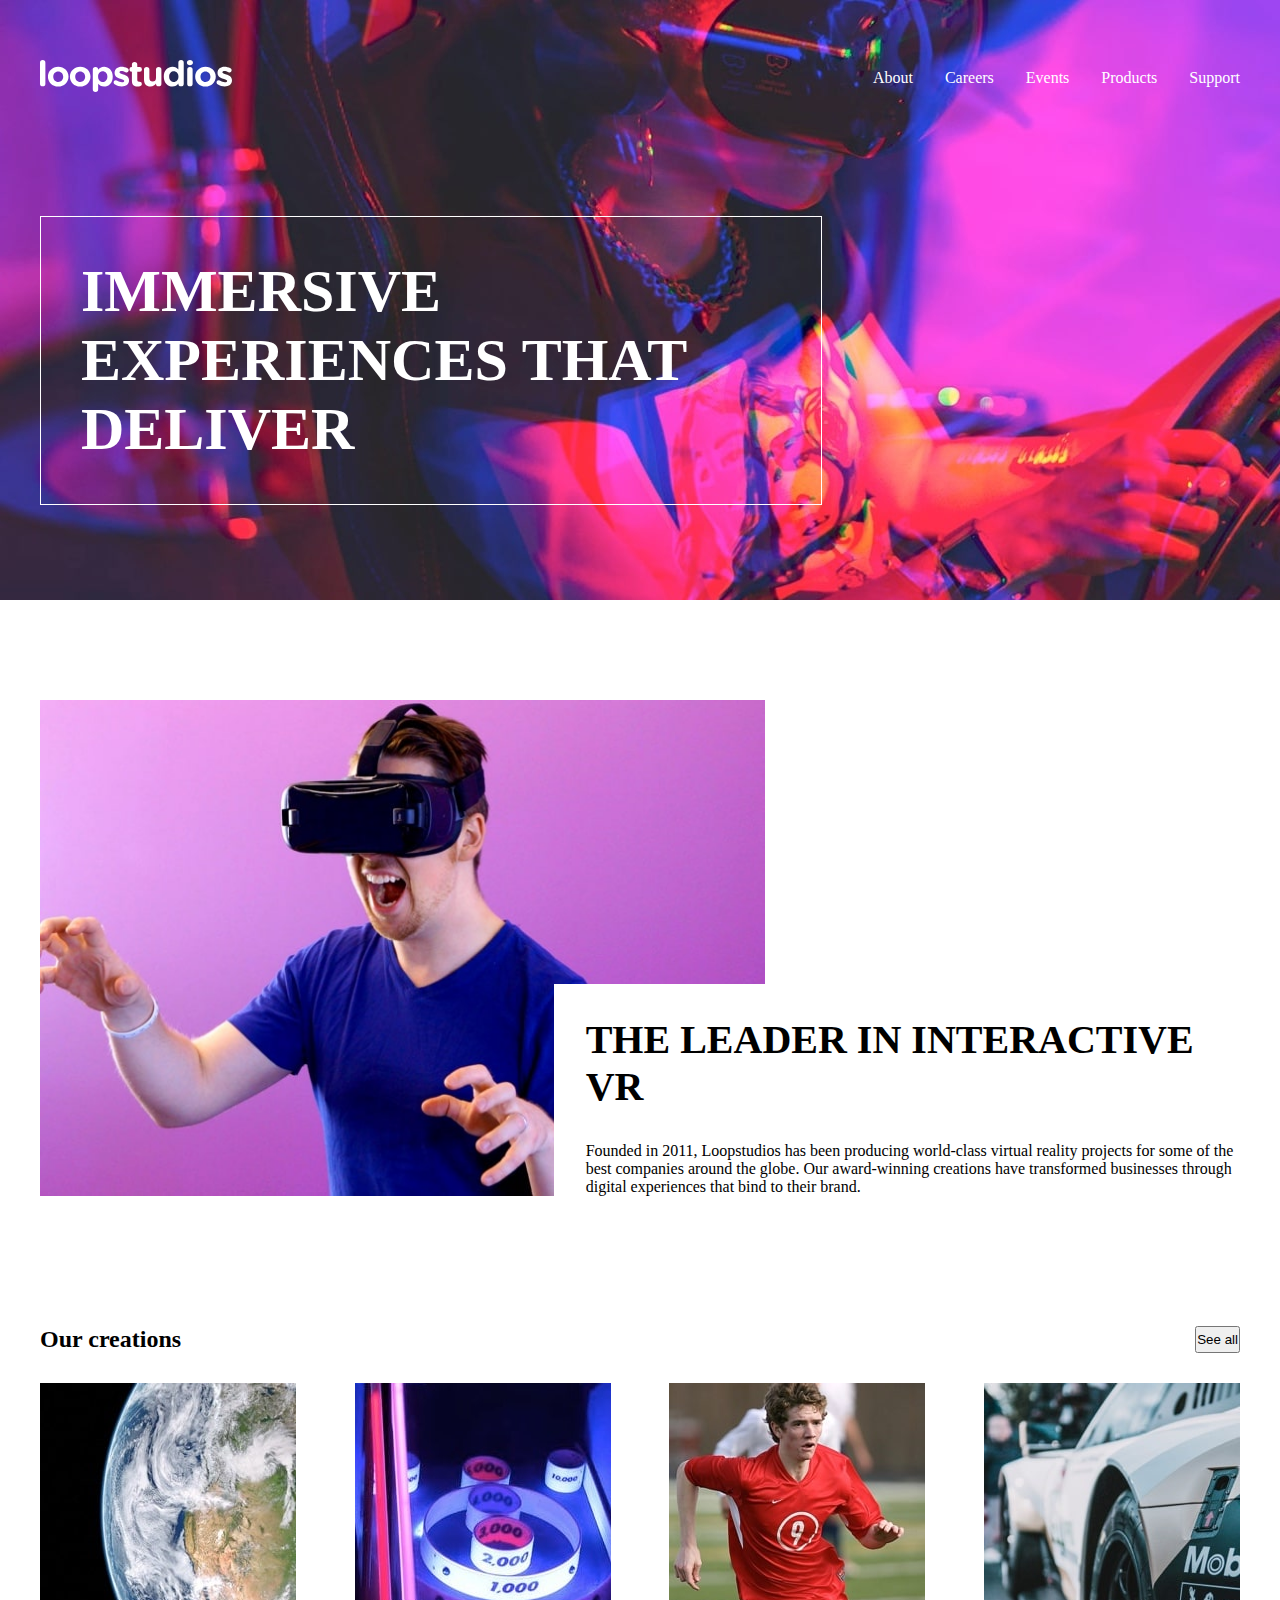
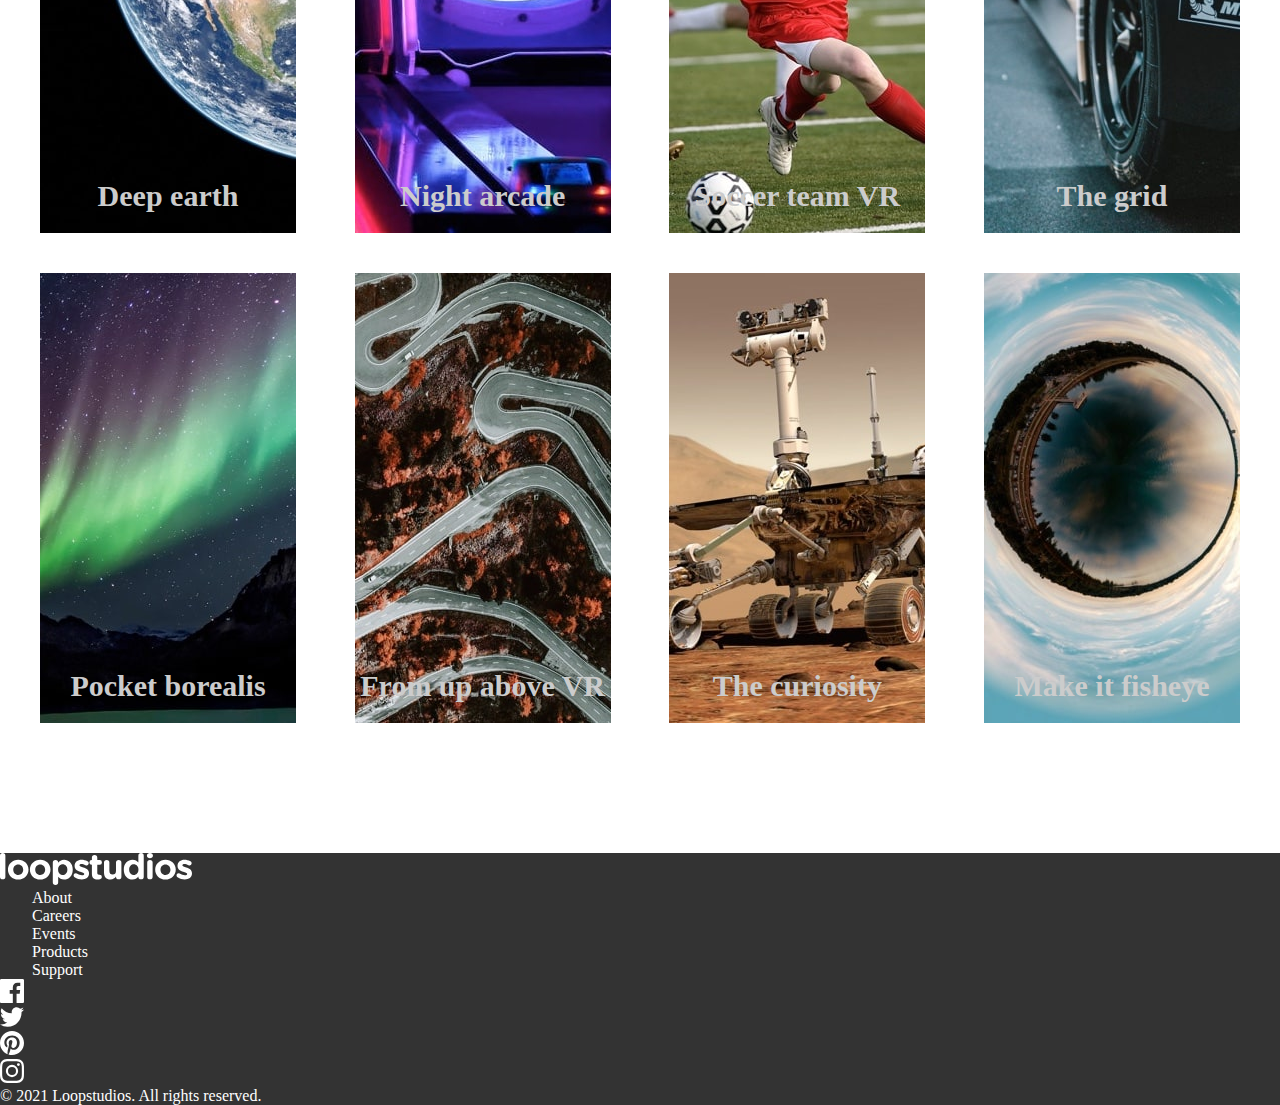
<file: index.html>
<!DOCTYPE html>
<html lang="pt-BR">
<head>
    <meta charset="UTF-8">
    <meta http-equiv="X-UA-Compatible" content="IE=edge">
    <meta name="viewport" content="width=device-width, initial-scale=1.0">

    <link rel="stylesheet" href="style.css">

    <!-- <link rel="stylesheet" href="teste.css"> -->

    <title>Document</title>
</head>
<body>
    <header>
        <div class="cabecalho">
            <nav>
                <figure>
                    <img src="images/logo.svg" alt="">
                </figure>
                <ul class="lista">
                    <li><a href="">About</a></li>
                    <li><a href="">Careers</a></li>
                    <li><a href="">Events</a></li>
                    <li><a href="">Products</a></li>
                    <li><a href="">Support</a></li>
                </ul>
            </nav>
            <div class="rodape-cabe">
                <h1>Immersive experiences that deliver</h1>
            </div>
        </div>
    </header>

    <main>
        <section class="secao-1">
            <figure>
                <picture class="img-1">
                    <source media="(max-width: 700px)" srcset="images/mobile/image-interactive.jpg" type="image/jpg">
                    <img src="images/desktop/image-interactive.jpg" alt="">
                </picture>
            </figure>
            <article class="artigo-1">
                <div class="conteudo-artigo">
                    <h2>The leader in interactive VR</h2>
                    <p>Founded in 2011, Loopstudios has been producing world-class virtual reality 
                        projects for some of the best companies around the globe. Our award-winning 
                        creations have transformed businesses through digital experiences that bind 
                    to their brand.</p>

                </div>
            </article>
        </section>

        <section class="secao-2">
            <div class="meio">
                <h2>Our creations</h2>
                <button>See all</button>
            </div>

             <article class="flex">
                <figure >
        
                    <picture class="grid">
                        <source media="(max-width: 610px)" srcset="images/mobile/image-deep-earth.jpg" type="image/jpg">
                        <img src="images/desktop/image-deep-earth.jpg" alt="">
                        <h2>Deep earth</h2>
        
                    </picture>
                </figure>
        
                <figure>
                    <picture class="grid">
                        <source media="(max-width: 610px)" srcset="images/mobile/image-night-arcade.jpg" type="image/jpg">
                        <img src="images/desktop/image-night-arcade.jpg" alt="">
                        <h2>Night arcade</h2>
                    </picture>
                </figure>
        
                <figure>
                    <picture class="grid">
                        <source media="(max-width: 610px)" srcset="images/mobile/image-soccer-team.jpg" type="image/jpg">
                        <img src="images/desktop/image-soccer-team.jpg" alt="">
                        <h2>Soccer team VR</h2>
                    </picture>
                </figure>
        
                <figure>
                    <picture class="grid">
                        <source media="(max-width: 610px )" srcset="images/mobile/image-grid.jpg" type="image/jpg">
                        <img src="images/desktop/image-grid.jpg" alt="">
                        <h2>The grid</h2>
                    </picture>
                </figure>
        
                <figure>
                    <picture class="grid">
                        <source media="(max-width: 610px)" srcset="images/mobile/image-pocket-borealis.jpg" type="image/jpg">
                        <img src="images/desktop/image-pocket-borealis.jpg" alt="">
                        <h2>Pocket borealis</h2>
                    </picture>
                </figure>
        
                <figure>
                    <picture class="grid">
                        <source media="(max-width: 610px)" srcset="images/mobile/image-from-above.jpg" type="image/jpg">
                        <img src="images/desktop/image-from-above.jpg" alt="">
                        <h2>From up above VR</h2>
                    </picture>
                </figure>
        
                <figure>
                    <picture class="grid">
                        <source media="(max-width: 610px)" srcset="images/mobile/image-curiosity.jpg" type="image/jpg">
                        <img src="images/desktop/image-curiosity.jpg" alt="">
                        <h2>The curiosity</h2>
                    </picture>
                </figure>
        
                <figure>
                    <picture class="grid">
                        <source media="(max-width: 610px )" srcset="images/mobile/image-fisheye.jpg" type="image/jpg">
                        <img src="images/desktop/image-fisheye.jpg" alt="">
                        <h2>Make it fisheye</h2>
        
                    </picture>
                </figure>
        
            </article>


        </section>
    </main>

    <footer>
        <div>
            <figure>
                <img src="images/logo.svg" alt="">
            </figure>
            <ul>
                <li><a href="">About</a></li>
                <li><a href="">Careers</a></li>
                <li><a href="">Events</a></li>
                <li><a href="">Products</a></li>
                <li><a href="">Support</a></li>
            </ul>
        </div>

        <div>
            <div>
                <figure>
                    <img src="images/icon-facebook.svg" alt="">
                </figure>
                <figure>
                    <img src="images/icon-twitter.svg" alt="">
                </figure>
                <figure>
                    <img src="images/icon-pinterest.svg" alt="">
                </figure>
                <figure>
                    <img src="images/icon-instagram.svg" alt="">
                </figure>
            </div>
            <p>© 2021 Loopstudios. All rights reserved.</p>
        </div>
    </footer>

</body>
</html>
</file>
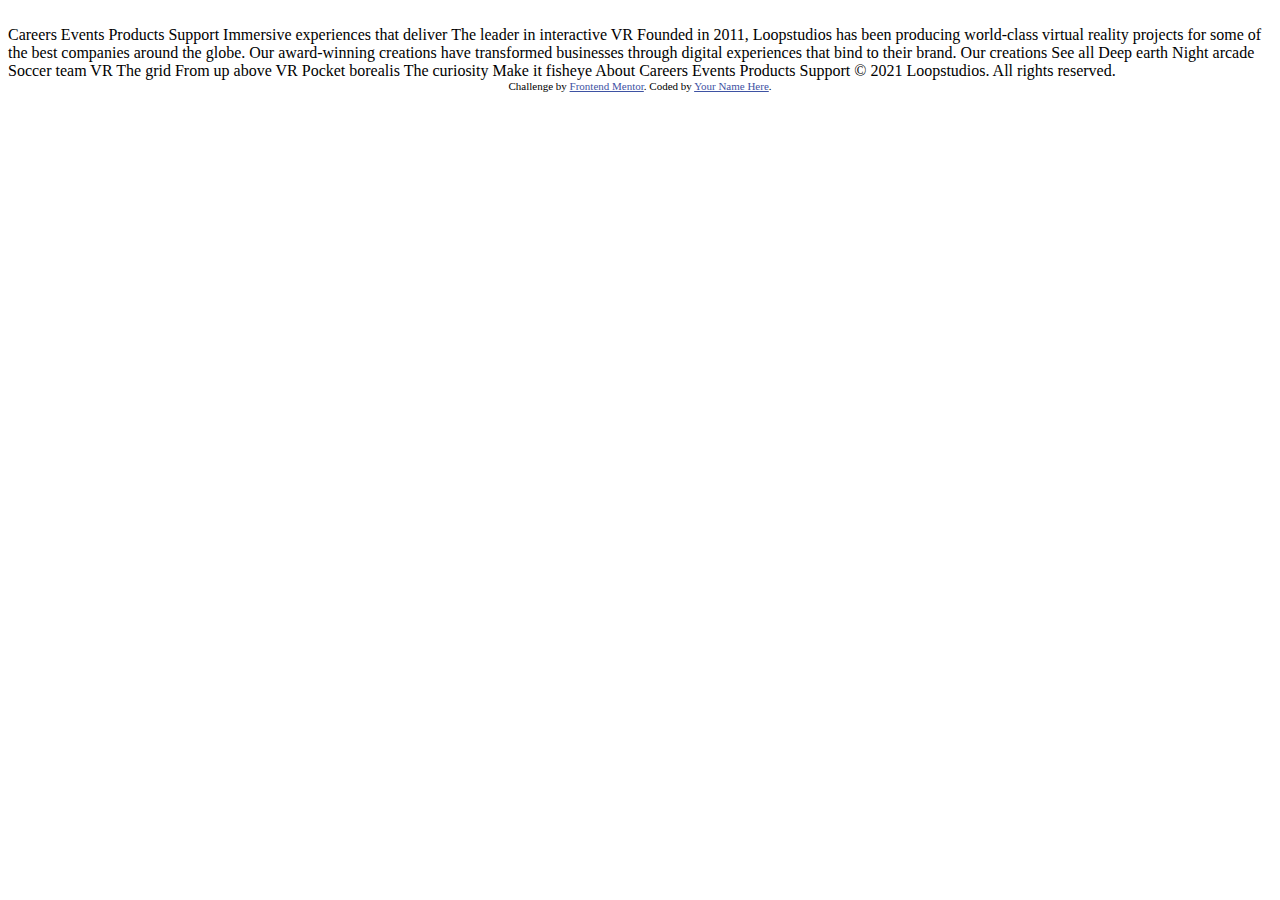
<file: design/index.html>
<!DOCTYPE html>
<html lang="en">
<head>
  <meta charset="UTF-8">
  <meta name="viewport" content="width=device-width, initial-scale=1.0"> <!-- displays site properly based on user's device -->

  <link rel="icon" type="image/png" sizes="32x32" href="./images/favicon-32x32.png">
  
  <title>Frontend Mentor | Loopstudios landing page</title>

  <!-- Feel free to remove these styles or customise in your own stylesheet 👍 -->
  <style>
    .attribution { font-size: 11px; text-align: center; }
    .attribution a { color: hsl(228, 45%, 44%); }
  </style>
</head>
<body>
  <li><a href=""></a></li>
  Careers
  Events
  Products
  Support

  Immersive experiences that deliver

  The leader in interactive VR

  Founded in 2011, Loopstudios has been producing world-class virtual reality 
  projects for some of the best companies around the globe. Our award-winning 
  creations have transformed businesses through digital experiences that bind 
  to their brand.

  Our creations

  See all

  Deep earth
  Night arcade
  Soccer team VR
  The grid
  From up above VR
  Pocket borealis
  The curiosity
  Make it fisheye

  About
  Careers
  Events
  Products
  Support

  © 2021 Loopstudios. All rights reserved.

  <div class="attribution">
    Challenge by <a href="https://www.frontendmentor.io?ref=challenge" target="_blank">Frontend Mentor</a>. 
    Coded by <a href="#">Your Name Here</a>.
  </div>
</body>
</html>
</file>
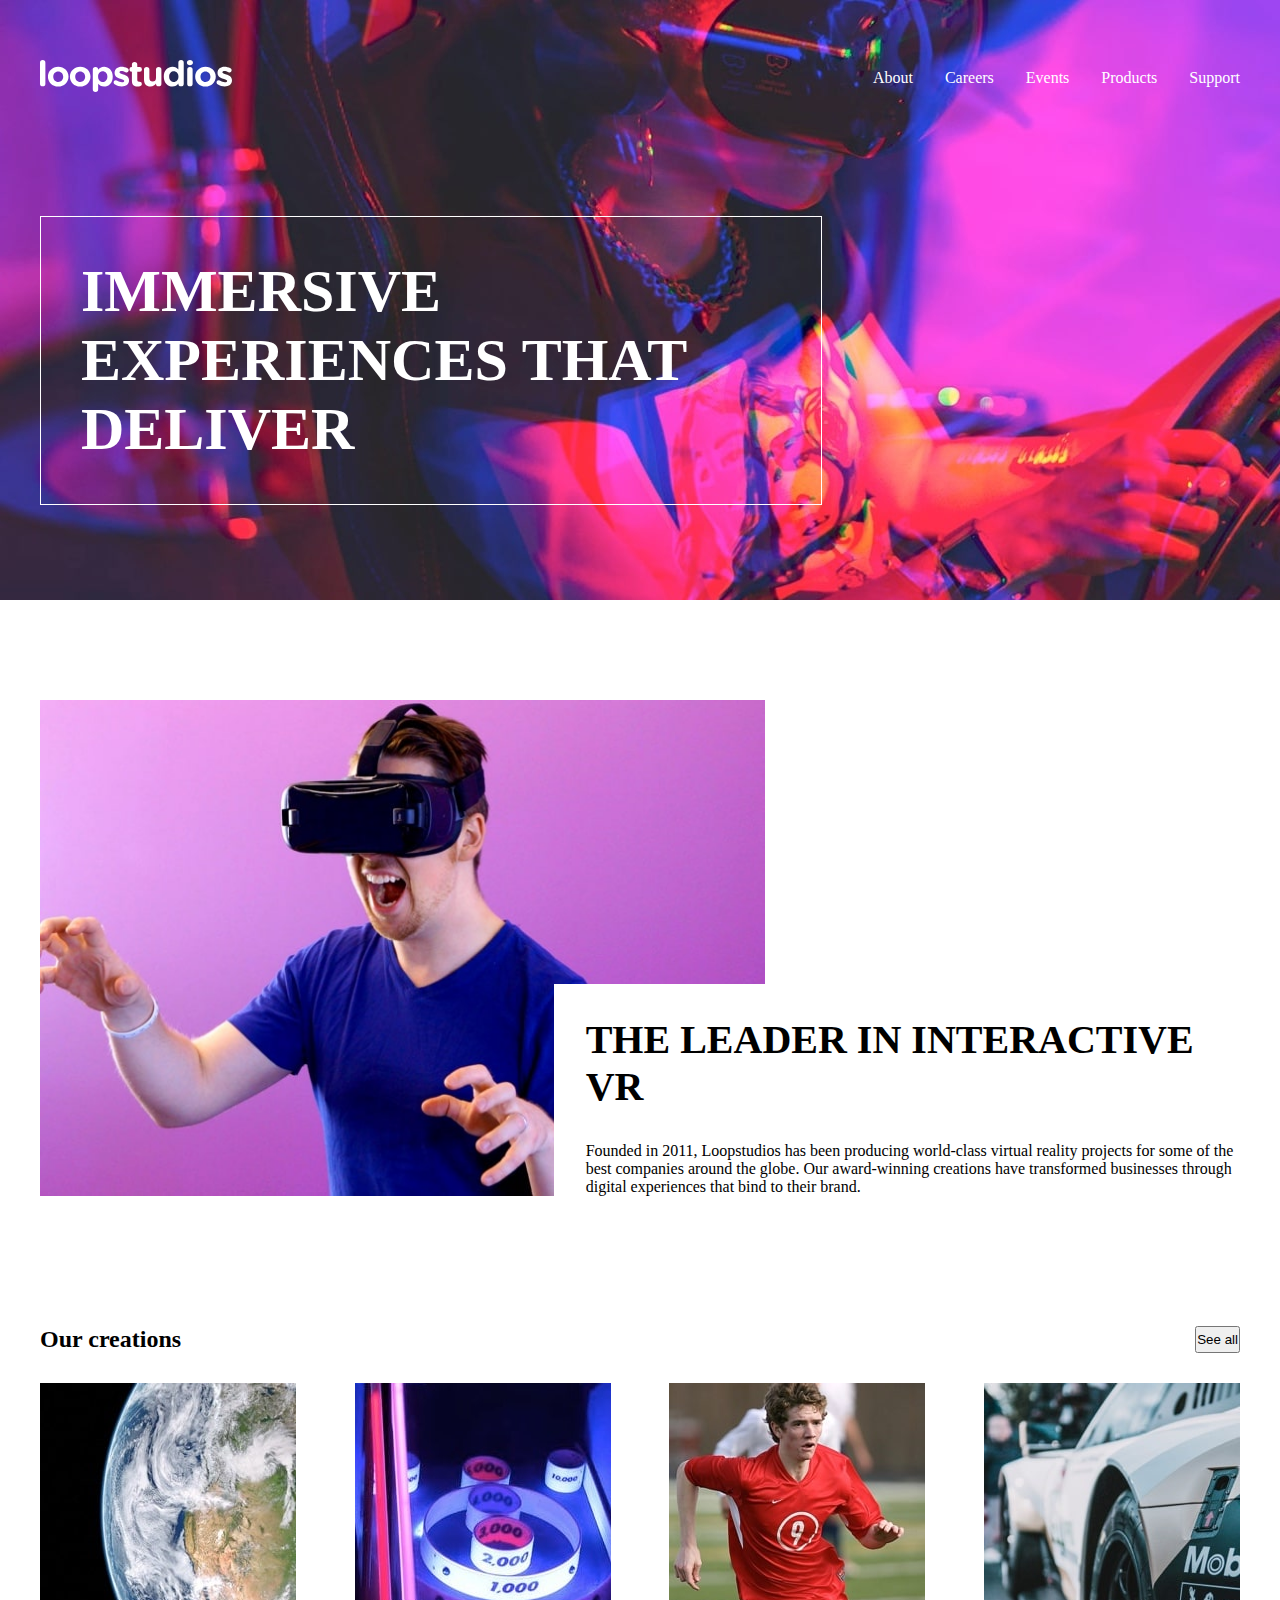
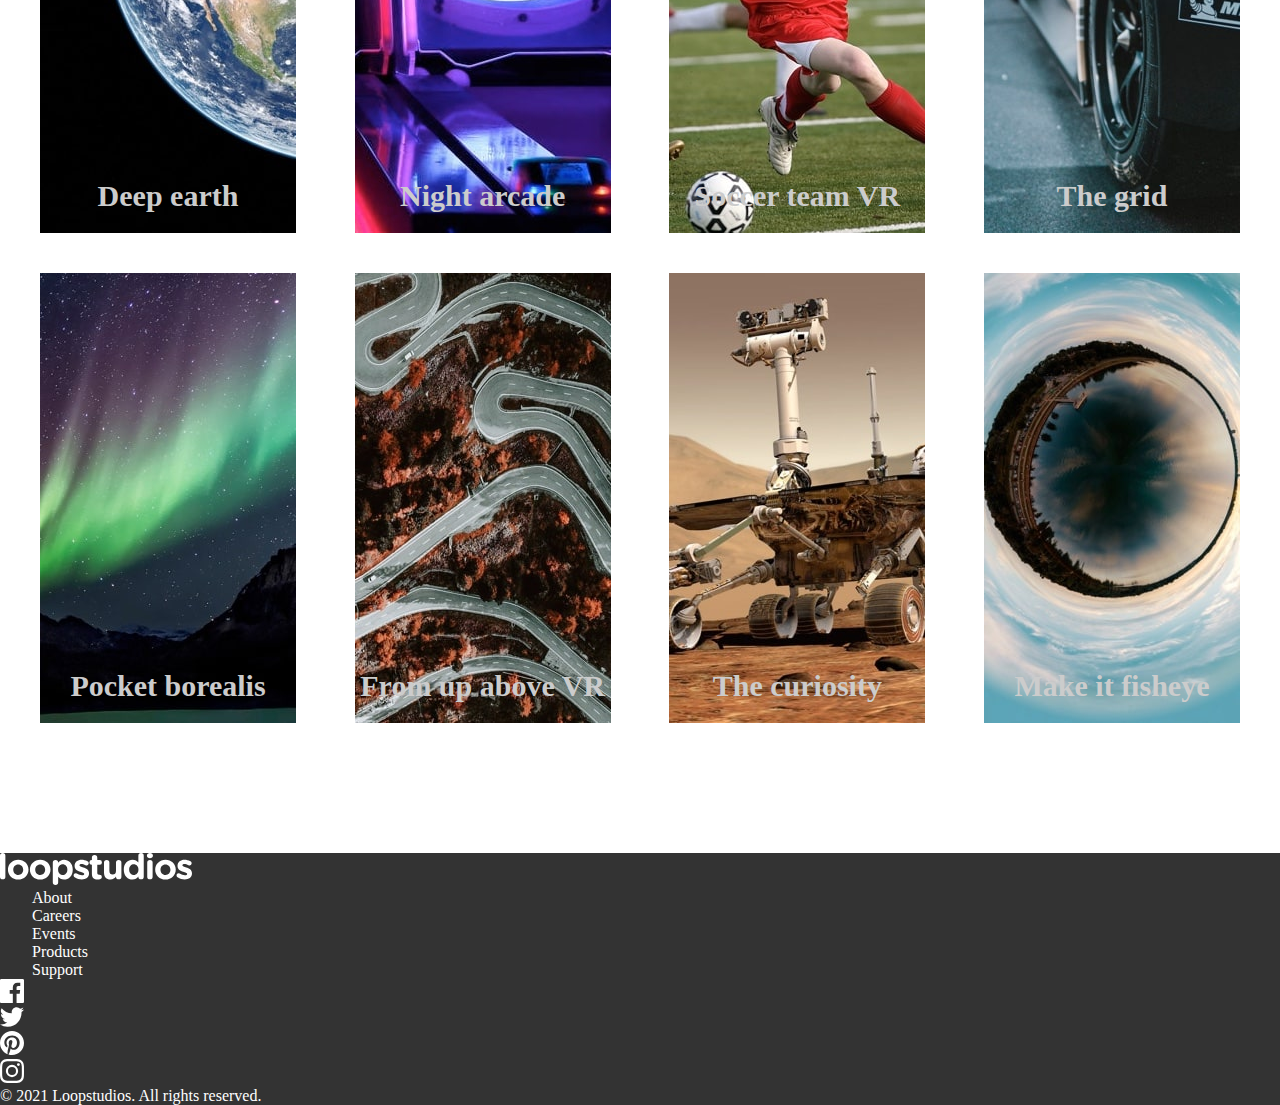
<file: projeto.html>
<!DOCTYPE html>
<html lang="pt-BR">
<head>
    <meta charset="UTF-8">
    <meta http-equiv="X-UA-Compatible" content="IE=edge">
    <meta name="viewport" content="width=device-width, initial-scale=1.0">

    <link rel="stylesheet" href="style.css">

    <!-- <link rel="stylesheet" href="teste.css"> -->

    <title>Document</title>
</head>
<body>
    <header>
        <div class="cabecalho">
            <nav>
                <figure>
                    <img src="images/logo.svg" alt="">
                </figure>
                <ul class="lista">
                    <li><a href="">About</a></li>
                    <li><a href="">Careers</a></li>
                    <li><a href="">Events</a></li>
                    <li><a href="">Products</a></li>
                    <li><a href="">Support</a></li>
                </ul>
            </nav>
            <div class="rodape-cabe">
                <h1>Immersive experiences that deliver</h1>
            </div>
        </div>
    </header>

    <main>
        <section class="secao-1">
            <figure>
                <picture class="img-1">
                    <source media="(max-width: 700px)" srcset="images/mobile/image-interactive.jpg" type="image/jpg">
                    <img src="images/desktop/image-interactive.jpg" alt="">
                </picture>
            </figure>
            <article class="artigo-1">
                <div class="conteudo-artigo">
                    <h2>The leader in interactive VR</h2>
                    <p>Founded in 2011, Loopstudios has been producing world-class virtual reality 
                        projects for some of the best companies around the globe. Our award-winning 
                        creations have transformed businesses through digital experiences that bind 
                    to their brand.</p>

                </div>
            </article>
        </section>

        <section class="secao-2">
            <div class="meio">
                <h2>Our creations</h2>
                <button>See all</button>
            </div>

             <article class="flex">
                <figure >
        
                    <picture class="grid">
                        <source media="(max-width: 610px)" srcset="images/mobile/image-deep-earth.jpg" type="image/jpg">
                        <img src="images/desktop/image-deep-earth.jpg" alt="">
                        <h2>Deep earth</h2>
        
                    </picture>
                </figure>
        
                <figure>
                    <picture class="grid">
                        <source media="(max-width: 610px)" srcset="images/mobile/image-night-arcade.jpg" type="image/jpg">
                        <img src="images/desktop/image-night-arcade.jpg" alt="">
                        <h2>Night arcade</h2>
                    </picture>
                </figure>
        
                <figure>
                    <picture class="grid">
                        <source media="(max-width: 610px)" srcset="images/mobile/image-soccer-team.jpg" type="image/jpg">
                        <img src="images/desktop/image-soccer-team.jpg" alt="">
                        <h2>Soccer team VR</h2>
                    </picture>
                </figure>
        
                <figure>
                    <picture class="grid">
                        <source media="(max-width: 610px )" srcset="images/mobile/image-grid.jpg" type="image/jpg">
                        <img src="images/desktop/image-grid.jpg" alt="">
                        <h2>The grid</h2>
                    </picture>
                </figure>
        
                <figure>
                    <picture class="grid">
                        <source media="(max-width: 610px)" srcset="images/mobile/image-pocket-borealis.jpg" type="image/jpg">
                        <img src="images/desktop/image-pocket-borealis.jpg" alt="">
                        <h2>Pocket borealis</h2>
                    </picture>
                </figure>
        
                <figure>
                    <picture class="grid">
                        <source media="(max-width: 610px)" srcset="images/mobile/image-from-above.jpg" type="image/jpg">
                        <img src="images/desktop/image-from-above.jpg" alt="">
                        <h2>From up above VR</h2>
                    </picture>
                </figure>
        
                <figure>
                    <picture class="grid">
                        <source media="(max-width: 610px)" srcset="images/mobile/image-curiosity.jpg" type="image/jpg">
                        <img src="images/desktop/image-curiosity.jpg" alt="">
                        <h2>The curiosity</h2>
                    </picture>
                </figure>
        
                <figure>
                    <picture class="grid">
                        <source media="(max-width: 610px )" srcset="images/mobile/image-fisheye.jpg" type="image/jpg">
                        <img src="images/desktop/image-fisheye.jpg" alt="">
                        <h2>Make it fisheye</h2>
        
                    </picture>
                </figure>
        
            </article>


        </section>
    </main>

    <footer>
        <div>
            <figure>
                <img src="images/logo.svg" alt="">
            </figure>
            <ul>
                <li><a href="">About</a></li>
                <li><a href="">Careers</a></li>
                <li><a href="">Events</a></li>
                <li><a href="">Products</a></li>
                <li><a href="">Support</a></li>
            </ul>
        </div>

        <div>
            <div>
                <figure>
                    <img src="images/icon-facebook.svg" alt="">
                </figure>
                <figure>
                    <img src="images/icon-twitter.svg" alt="">
                </figure>
                <figure>
                    <img src="images/icon-pinterest.svg" alt="">
                </figure>
                <figure>
                    <img src="images/icon-instagram.svg" alt="">
                </figure>
            </div>
            <p>© 2021 Loopstudios. All rights reserved.</p>
        </div>
    </footer>

</body>
</html>
</file>
<file: style.css>
*{
    margin: 0;
    padding: 0;
    text-decoration: none;
    list-style-type: none;
}

header{
    padding: 0 20px;
    background-image: url("images/desktop/image-hero.jpg");
    height: 600px;
    color: #fff;
}

.cabecalho{
    max-width: 1200px;
    margin: 0 auto;
}

nav{
    padding: 60px 0;
    display: flex;
    flex-direction: row;
    justify-content: space-between;
    align-items: center;
}

.lista{
    display: flex;
    flex-direction: row;
    
}

a{
    padding-left: 2rem;
    color: #fff;
}

.rodape-cabe{
    margin: 60px 0 30px;
    width: 65%;
    border: 1px solid #fff;
    font-size: 30px;
    /* text-align: left; */
    text-transform: uppercase;
}
.rodape-cabe h1{
    padding: 2.5rem;
}
/* meio */
main{
    padding: 0 20px;
    max-width: 1200px;
    margin: 0 auto;
}

/* setion 1 */

.secao-1{
    margin: 100px 0;
    display: flex;
    align-items: flex-end;
}


.img-1 img{
    max-width: 100%;
    display: block;
}

.img-1{
    position: relative;
}

.artigo-1{
    width: 55%;
    /* height: 65%; */
    background: #ffffff;
    margin-left: -211px;
    position: relative;
    padding: 2rem 0 0 2rem
}

.artigo-1 h2{
    text-transform: uppercase;
    padding-bottom: 2rem;
    font-size: 40px;
}

.flex img{
    max-width: 100%;
    display: block;
}

/* section 2 */
.secao-2{
    display: block;
}

.meio{
    padding: 30px 0;
    display: flex;
    justify-content: space-between;
    
}
/* secao dos cardes */

.flex{
    max-width: 100%;
    display: flex;
    flex-wrap: wrap;
    align-items: center;
    justify-content: space-between;
    margin: auto;
    grid-gap: 40px;
    margin-bottom: 130px;
}
.grid{
    display: grid;

}
.grid img{
    grid-column: 1;
    grid-row: 1/3;
}


.grid h2{
    grid-column: 1;
    grid-row: 2;
    text-align: center;
    padding-bottom: 20px;
    font-size: 30px;
    color: #ccc;
}

.grid h2:hover{
    color: black;
}

footer{
    color: #fff;
    background: #333;
}

.teste{
background-image: url("images/desktop/image-deep-earth.jpg");
    width: 256px;
    height: 450px;
    color: #fff;
}
@media (max-width: 760px) {

    .rodape-cabe{
        width: 100%;
        padding: 0;
    }

    .rodape-cabe h1{
        padding: 0.5rem;
    }


    /* .teste{
        background-image: url("images/mobile/image-deep-earth.jpg");
            width: 100%;
            height: 240px;
            background-repeat: no-repeat;
            color: #fff;
        } */

        .secao-1{
            flex-wrap: wrap;
        }
        .artigo-1{
            margin: 0;
            width: 100%;
            padding: 30px;
            text-align: center;
        }

        .lista{
            display: none;
        }
}
</file>
<file: teste.css>
footer{
    max-width: 1200px;
    margin: auto;
    background: #ccc;
    display: flex;
    flex-direction: row;
    justify-content: space-between;
}

.conteier-text{
    display: flex;
    flex-direction: column;
}

.container-ico{
    display: flex;
    flex-direction: row;
}

.icones{
    /* display: flex; */
    flex-direction: column;
}

.icones-1{
    list-style-type: none;
    display: flex;
    gap: 1.5rem;
}
</file>
